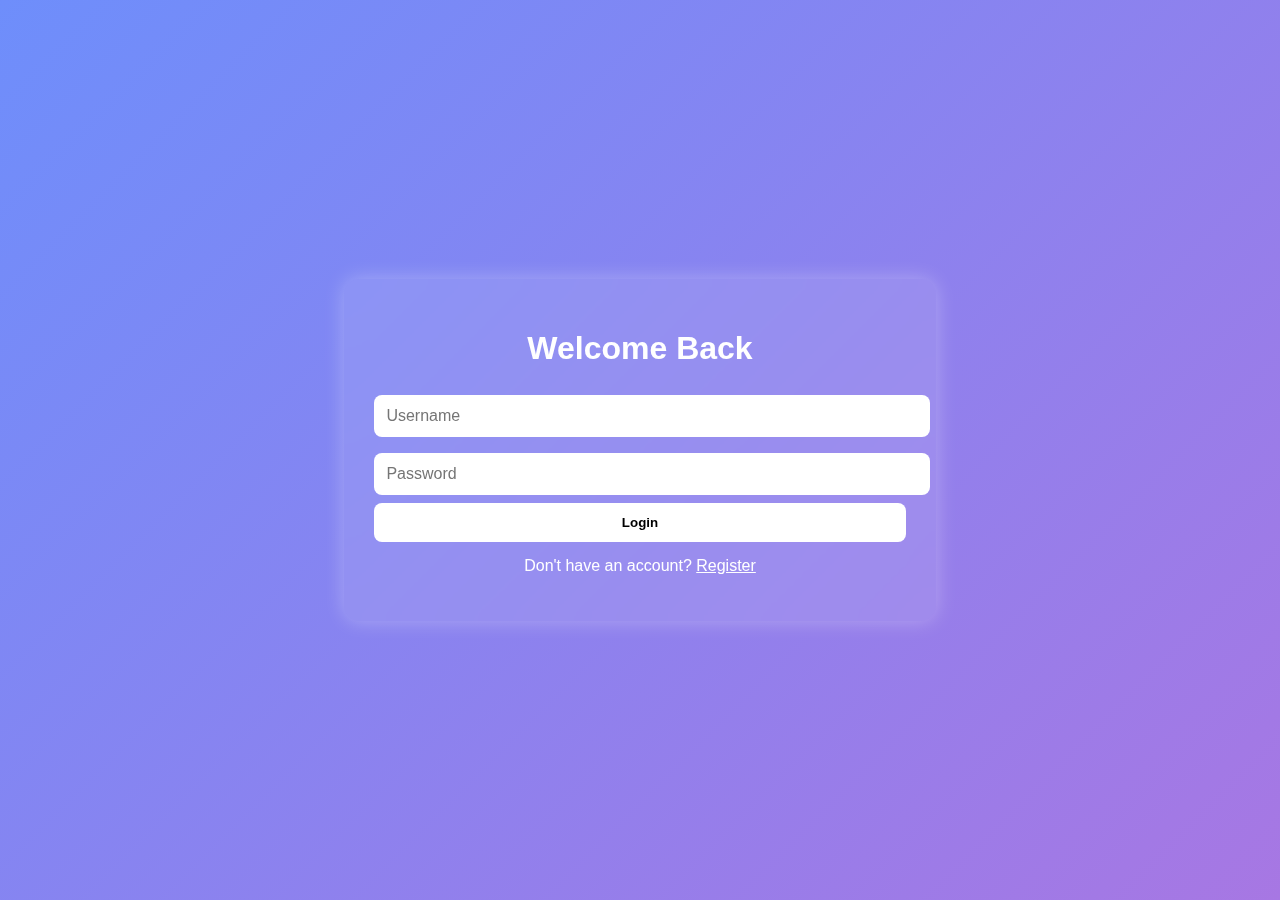
<file: index.html>
<!DOCTYPE html>
<html lang="en">
<head>
    <meta charset="UTF-8">
    <meta name="viewport" content="width=device-width, initial-scale=1.0">
    <title>Login</title>
    <link rel="stylesheet" href="style.css">
</head>
<body>
    <div class="auth-container">
        <h1 class="title">Welcome Back</h1>
        <form id="loginForm">
            <input type="text" id="loginUsername" placeholder="Username" required>
            <input type="password" id="loginPassword" placeholder="Password" required>
            <button type="submit">Login</button>
        </form>
        <p>Don't have an account? <a href="register.html">Register</a></p>
    </div>
    <script src="script.js"></script>
</body>
</html>
</file>
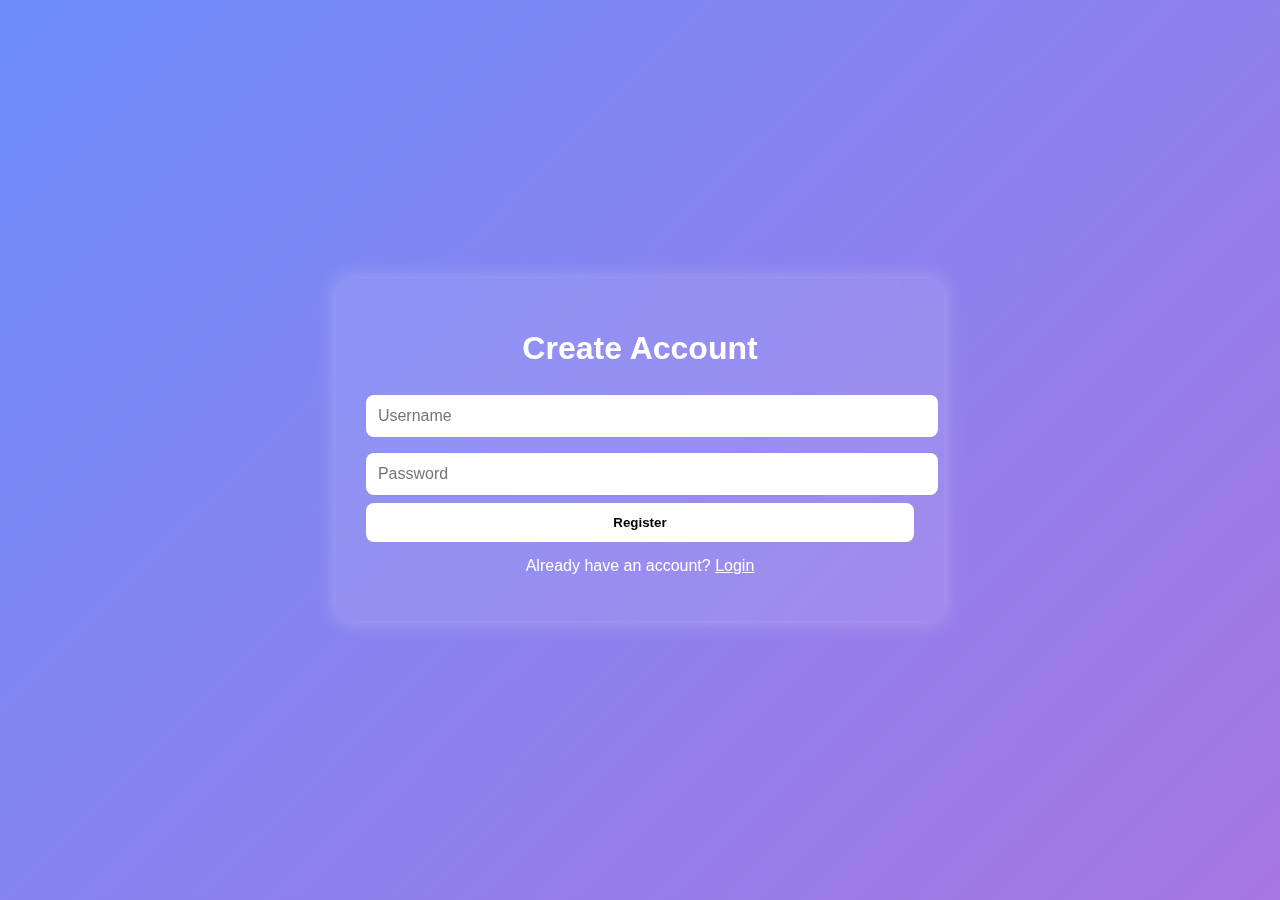
<file: register.html>
<!DOCTYPE html>
<html lang="en">
<head>
    <meta charset="UTF-8">
    <meta name="viewport" content="width=device-width, initial-scale=1.0">
    <title>Register</title>
    <link rel="stylesheet" href="style.css">
</head>
<body>
    <div class="auth-container">
        <h1 class="title">Create Account</h1>
        <form id="registerForm">
            <input type="text" id="registerUsername" placeholder="Username" required>
            <input type="password" id="registerPassword" placeholder="Password" required>
            <button type="submit">Register</button>
        </form>
        <p>Already have an account? <a href="index.html">Login</a></p>
    </div>
    <script src="script.js"></script>
</body>
</html>
</file>
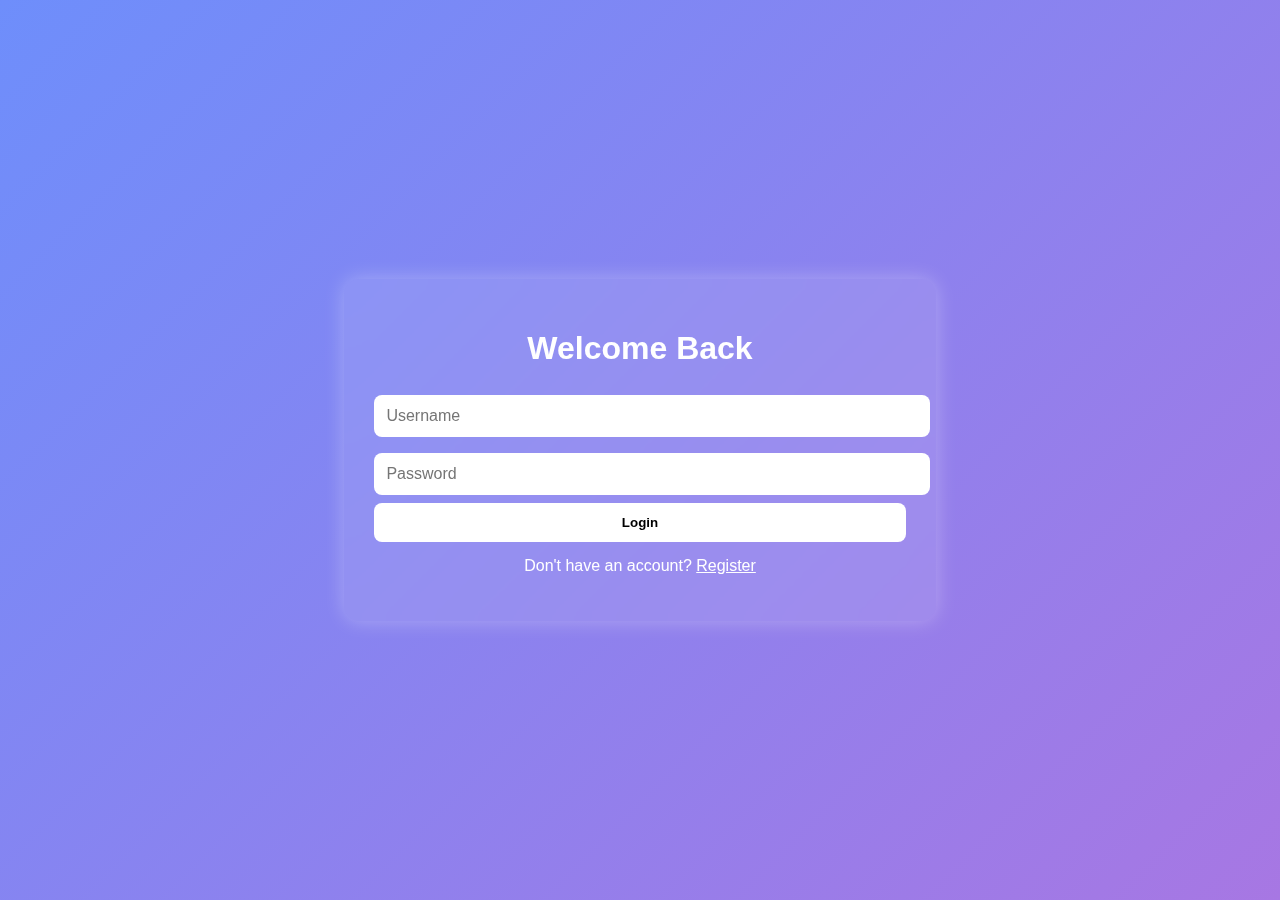
<file: secure.html>
<!DOCTYPE html>
<html lang="en">
<head>
    <meta charset="UTF-8">
    <meta name="viewport" content="width=device-width, initial-scale=1.0">
    <title>Secure Page</title>
    <link rel="stylesheet" href="style.css">
</head>
<body>
    <div class="secure-container">
        <h1>Welcome to the Secure Page 🎉</h1>
        <p>You are successfully logged in.</p>
        <button onclick="logout()">Logout</button>
    </div>
    <script src="script.js"></script>
</body>
</html>
</file>
<file: style.css>
body {
    font-family: Arial, sans-serif;
    background: linear-gradient(135deg, #6e8efb, #a777e3);
    display: flex;
    justify-content: center;
    align-items: center;
    height: 100vh;
    margin: 0;
}

.auth-container, .secure-container {
    background: rgba(255, 255, 255, 0.1);
    padding: 30px;
    border-radius: 15px;
    backdrop-filter: blur(10px);
    box-shadow: 0 0 20px rgba(255, 255, 255, 0.3);
    animation: fadeIn 1s ease-in-out;
    text-align: center;
}

.title {
    color: #fff;
    margin-bottom: 20px;
}

input {
    width: 100%;
    padding: 12px;
    margin: 8px 0;
    border: none;
    border-radius: 8px;
    outline: none;
    font-size: 16px;
    transition: 0.3s;
}

input:focus {
    box-shadow: 0 0 10px #fff;
    transform: scale(1.05);
}

button {
    width: 100%;
    padding: 12px;
    background: #fff;
    border: none;
    border-radius: 8px;
    cursor: pointer;
    font-weight: bold;
    transition: 0.3s;
}

button:hover {
    background: #f1c40f;
    transform: scale(1.05);
}

p, a {
    color: #fff;
    margin-top: 15px;
}

@keyframes fadeIn {
    from { opacity: 0; transform: translateY(-20px); }
    to { opacity: 1; transform: translateY(0); }
}
</file>
